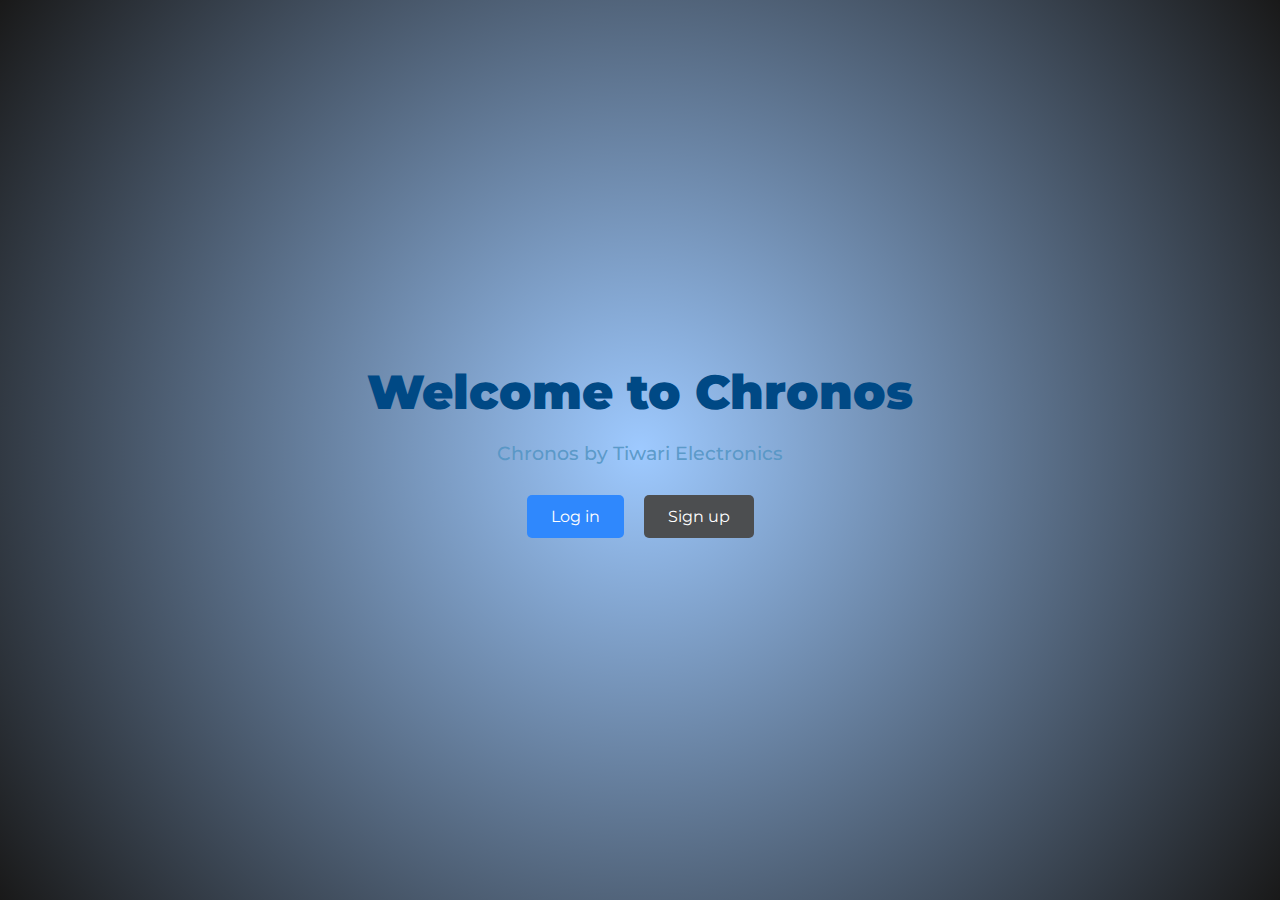
<file: index.html>
<!DOCTYPE html>
<html lang="en">
<head>
    <meta charset="UTF-8">
    <meta name="viewport" content="width=device-width, initial-scale=1.0">
    <title>Chronos - Welcome</title>
    <link rel="stylesheet" href="styles.css">
    <link rel="icon" href="Chronos2.jpeg">
</head>
<body>
    <div class="background-overlay"></div> <!-- Background Effect -->
    
    

    <div class="container">
        <h1 class="title">Welcome to Chronos</h1>
        <p class="subtitle">Chronos by Tiwari Electronics</p>
        <div class="buttons">
            <button class="btn-landing" onclick="redirectTo('login.html')">Log in</button>
            <button class="btn-landing signup" onclick="redirectTo('signup.html')">Sign up</button>
        </div>
    </div>
    
    <script src="script.js"></script>
</body>
</html>
</file>
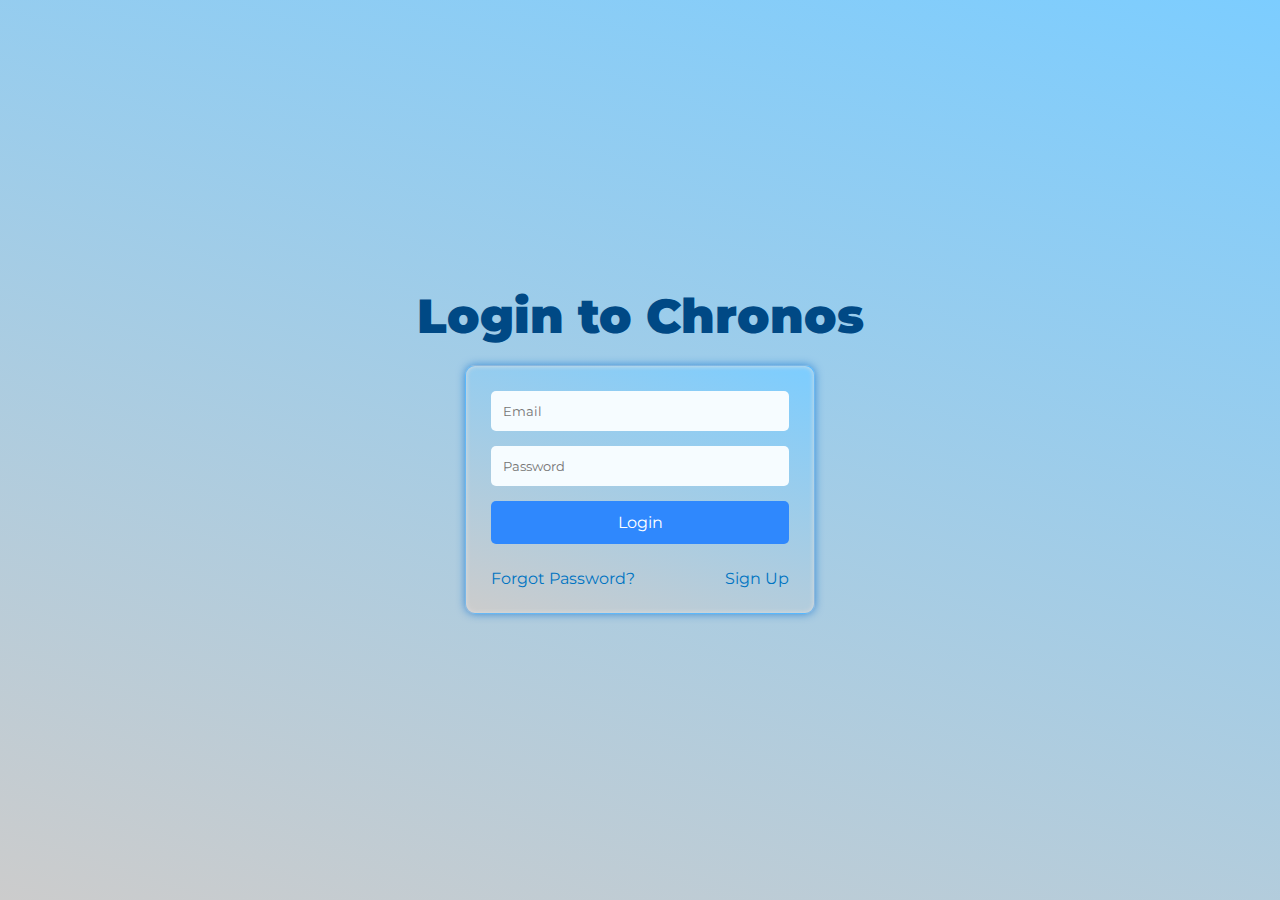
<file: login.html>
<!DOCTYPE html>
<html lang="en">
<head>
    <meta charset="UTF-8">
    <meta name="viewport" content="width=device-width, initial-scale=1.0">
    <title>Login | Chronos</title>
    <link rel="icon" href="Chronos2.jpeg">
    <link rel="stylesheet" href="styles.css">
</head>
<body class="page">
    
    <div class="container">
        <h1 class="title">Login to Chronos</h1>
        <form class="form-container">
            <input type="email" placeholder="Email" required>
            <input type="password" placeholder="Password" required>
            <button type="submit" class="btn btn-landing">Login</button>
            <div class="links">
                <a href="#">Forgot Password?</a>
                <a href="signup.html">Sign Up</a>
            </div>
        </form>
    </div>

</body>
</html>
</file>
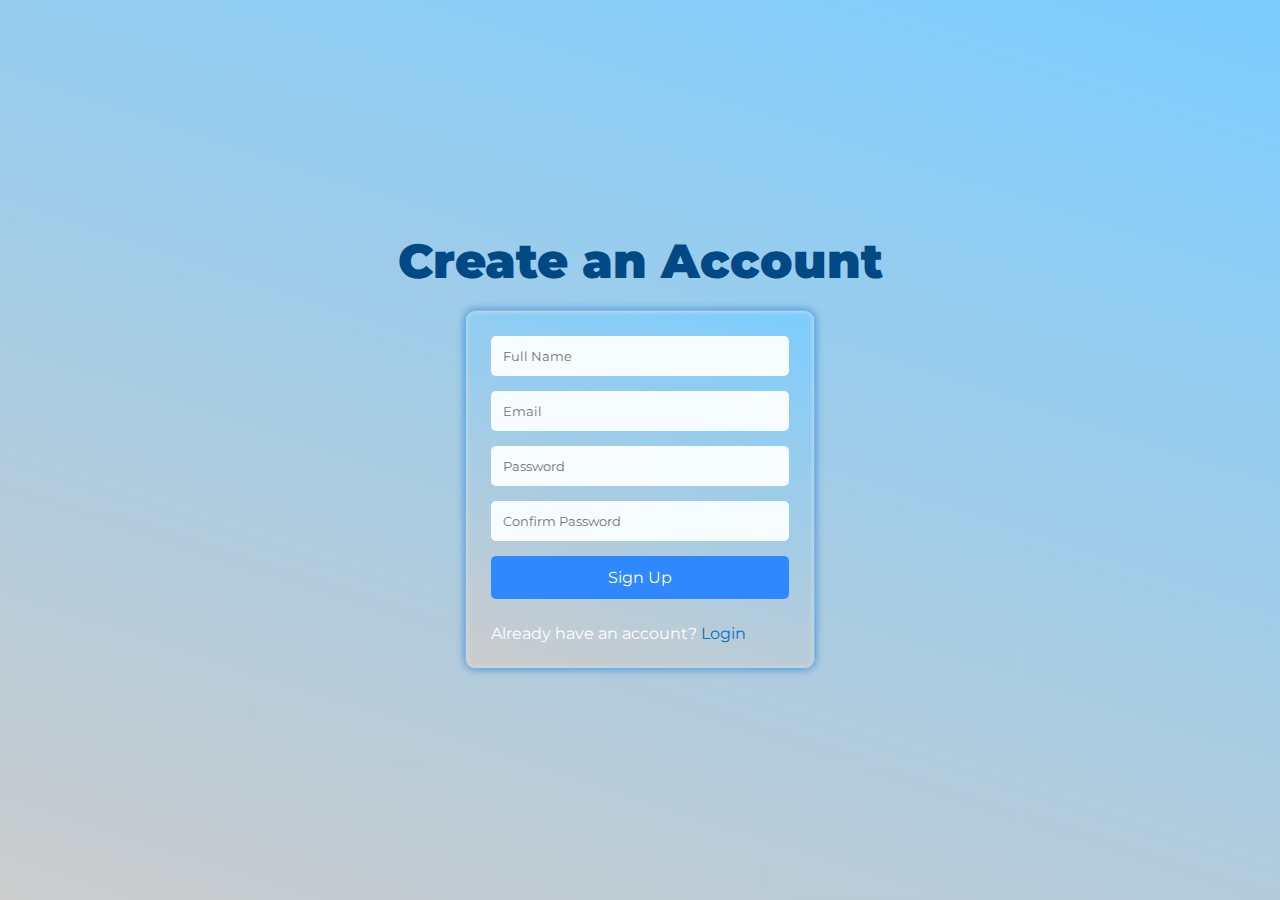
<file: signup.html>
<!DOCTYPE html>
<html lang="en">
<head>
    <meta charset="UTF-8">
    <meta name="viewport" content="width=device-width, initial-scale=1.0">
    <title>Sign Up | Chronos</title>
    <link rel="stylesheet" href="styles.css">
    <link rel="icon" href="Chronos2.jpeg">
</head>
<body class="page">
    
    <div class="container">
        <h1 class="title">Create an Account</h1>
        <form class="form-container">
            <input type="text" placeholder="Full Name" required>
            <input type="email" placeholder="Email" required>
            <input type="password" placeholder="Password" required>
            <input type="password" placeholder="Confirm Password" required>
            <button type="submit" class="btn-landing">Sign Up</button>
            <div class="links">
                <p>Already have an account? <a class href="login.html">Login</a></p>
            </div>
        </form>
    </div>

</body>
</html>
</file>
<file: styles.css>
@import url('https://fonts.googleapis.com/css?family=Montserrat');

* {
    margin: 0;
    padding: 0;
    box-sizing: border-box;
    font-family: 'Montserrat';
}

body {
    display: flex;
    flex-direction: column;
    align-items: center;
    justify-content: center;
    height: 100vh;
    background: #ffffff;
    color: white;
    text-align: center;
    overflow: hidden;
    position: relative;
}

/* Background Gradient Overlay */
.background-overlay {
    position: absolute;
    width: 100%;
    height: 100%;
    background: radial-gradient(circle, rgba(0, 115, 255, 0.381), rgba(0, 0, 0, 0.9));
    z-index: -1;
}


/* Main Container */
.container {
    display: flex;
    flex-direction: column;
    align-items: center;
    padding: 20px;
}

.title {
    font-size: 3rem;
    font-weight: 900;
    margin-bottom: 20px;
    cursor: pointer;
    color: rgb(0, 73, 133);
}

.subtitle {
    font-size: 1.2rem;
    font-weight: 500;
    margin-bottom: 30px;
    color: #5495c4e3;
    cursor: pointer;
    transition: color 0.5s ease-in-out, text-shadow 0.5s ease-in-out;
}
.subtitle:hover{
    color: #346d96e3;
}
.buttons {
    display: flex;
    justify-content: center;
    gap: 20px;
}

.btn-landing {
    padding: 12px 24px;
    font-size: 1rem;
    color: white;
    background: #2f88fd;
    border: none;
    border-radius: 5px;
    cursor: pointer;
    transition: 0.3s ease-in-out;
}

.btn-landing:hover {
    background: #2e75e6;
    transform: scale(1.05);
}

.signup {
    background: #4c4e50;
}

.signup:hover {
    background: #444;
}

/* Login Page Specific Styles */
.page {
    display: flex;
    justify-content: center;
    align-items: center;
    height: 100vh;
    background: linear-gradient(18deg, #cccccc,#7ccdff);
    color: white;
    text-align: center;
}

/* Form Styling */
.form-container {
    background: linear-gradient(18deg, #cccccc,#7ccdff);
    border: 1px solid rgba(0, 136, 255, 0.3);
    box-shadow: inset 0 0 5px rgb(221, 221, 221), 0 0 8px rgba(0, 106, 206, 0.655);
    padding: 25px;
    border-radius: 10px;
    width: 350px;
    display: flex;
    flex-direction: column;
    gap: 15px;
}

.form-container input {
    width: 100%;
    padding: 12px;
    border: none;
    border-radius: 5px;
    background: #f6fcff;
    color: rgb(30, 30, 30);
    outline: none;
}

.form-container input:focus {
    background: #fdffff;
}

/* Button Styling */
.btn {
    padding: 12px;
    cursor: pointer;
    transition: 0.3s ease-in-out;
}

/* Links */
.links {
    display: flex;
    justify-content: space-between;
    margin-top: 10px;
}

.links a {
    color: #0074c2;
    font-size: 1rem;
    text-decoration: none;
}

.links a:hover {
    text-decoration: underline;
}
</file>
